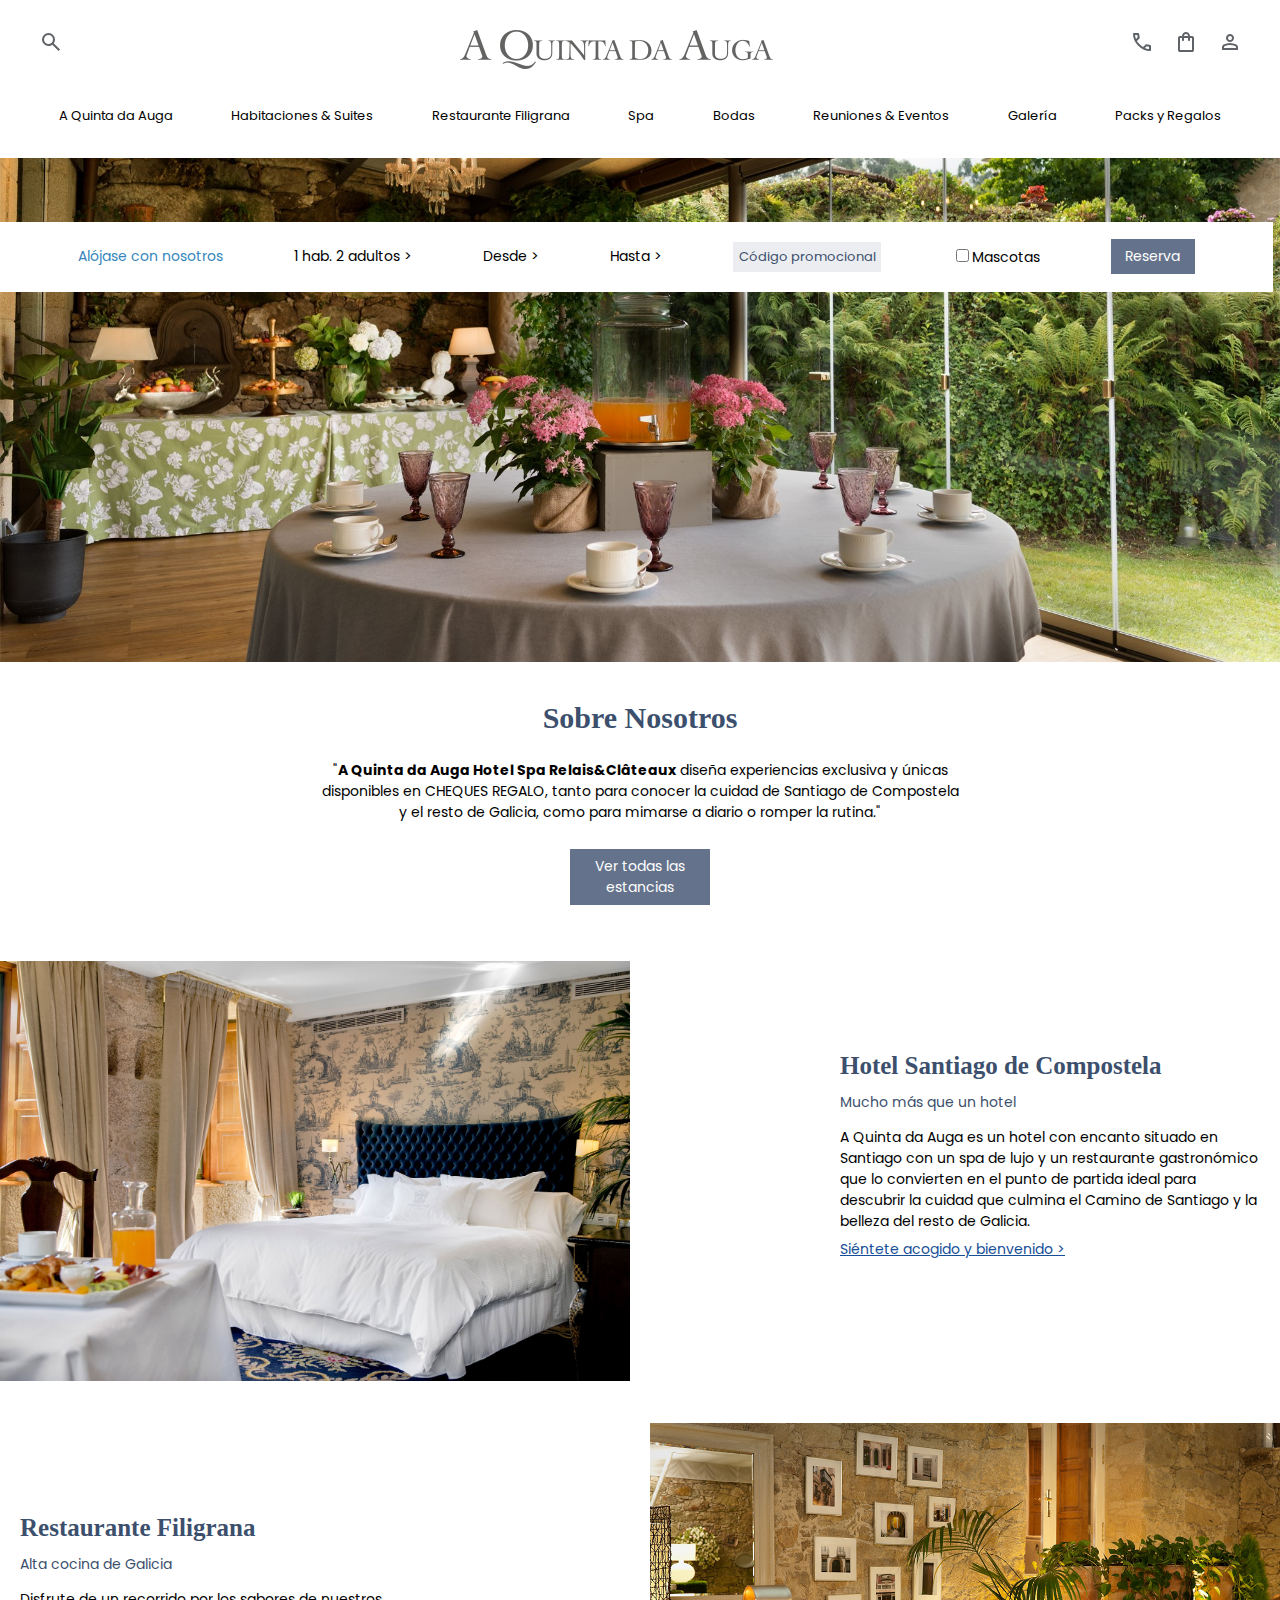
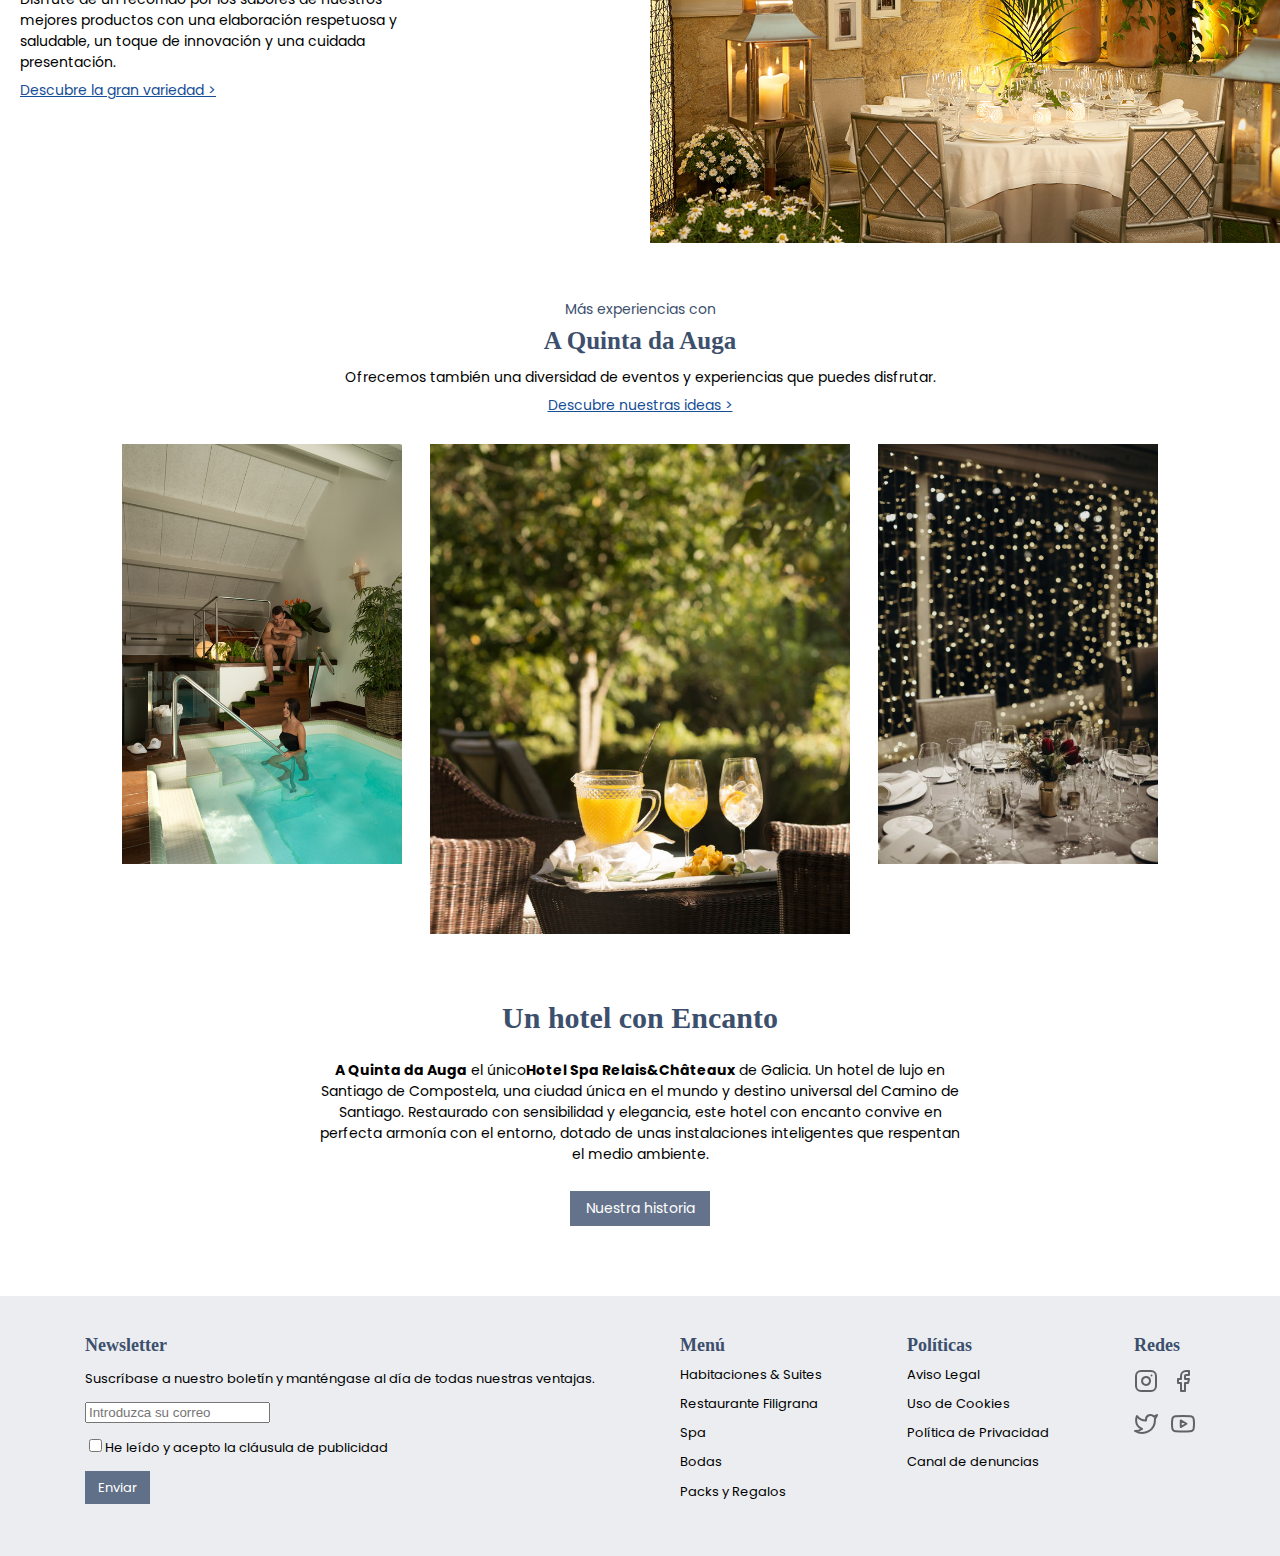
<file: index.html>
<!DOCTYPE html>
<html lang="en">
<head>
    <meta charset="UTF-8">
    <meta name="viewport" content="width=device-width, initial-scale=1.0">
    <title>A Quinta da Auga</title>
    <link rel="stylesheet" href="style.css">
    <link href="https://fonts.googleapis.com/css2?family=Poppins:ital,wght@0,100;0,200;0,300;0,400;0,500;0,600;0,700;0,800;0,900;1,100;1,200;1,300;1,400;1,500;1,600;1,700;1,800;1,900&display=swap" rel="stylesheet">
    <link href="https://fonts.googleapis.com/css2?family=EB+Garamond:ital,wght@0,400..800;1,400..800&family=Poppins:ital,wght@0,100;0,200;0,300;0,400;0,500;0,600;0,700;0,800;0,900;1,100;1,200;1,300;1,400;1,500;1,600;1,700;1,800;1,900&display=swap" rel="stylesheet">
    <div id="cabecera">
        <div class="menu_superior">
            <div id="iconos">
                <div class="buscador"></div>
                <div class="buscador"></div>
                <div class="buscador"><img src="./Iconos/search_24dp_5F6368_FILL0_wght400_GRAD0_opsz24.svg"></img></div>
            </div>
            <div class="logo"><a href="./index.html"><img src="./Imagenes/logo-aquintadaauga.png"></a></img></div>
            <div id="iconos">
                <div class="contacto"><img src="./Iconos/call_24dp_5F6368_FILL0_wght400_GRAD0_opsz24.svg"></img></div>
                <div class="carrito"><img src="./Iconos/shopping_bag_24dp_5F6368_FILL0_wght400_GRAD0_opsz24.svg"></img></div>
                <div class="cuenta"><a a href="paginas/contacto.html"><img src="./Iconos/person_24dp_5F6368_FILL0_wght400_GRAD0_opsz24.svg"></img></a></div>
            </div>
        </div>
        <div class="menu">
            <div id="apartados">A Quinta da Auga</div>
            <div id="apartados">Habitaciones & Suites</div>
            <div id="apartados">Restaurante Filigrana</div>
            <div id="apartados">Spa</div>
            <div id="apartados">Bodas</div>
            <div id="apartados">Reuniones & Eventos</div>
            <div id="apartados">Galería</div>
            <div id="apartados">Packs y Regalos</div>
        </div>
    </div>
</head>
<body>
    <div id="inicio">
        <div id="reserva">
            <p class="reserva_texto">Alójase con nosotros</p>
            <p>1 hab. 2 adultos ></p>
            <p>Desde ></p>
            <p>Hasta ></p>
            <p class="codigo">Código promocional</p>
            <form><input type="checkbox">Mascotas</form>
            <div class="botones">Reserva</div>
        </div>
        <a class="imagen_principal"></a>
    </div>
    <div id="presentacion">
        <div class="titulo">Sobre Nosotros</div>
        <div class="texto">"<strong>A Quinta da Auga Hotel Spa Relais&Clâteaux</strong> diseña experiencias exclusiva y únicas disponibles en CHEQUES REGALO, tanto para conocer la cuidad de Santiago de Compostela y el resto de Galicia, como para mimarse a diario o romper la rutina."</div>
        <div id="boton">Ver todas las estancias</div>
    </div>
    
    <div id="bloque1">
        <div id="foto1"></div>
        <div id="info1">
            <div id="titulo" class="titulo1">Hotel Santiago de Compostela</div>
            <div id="subtitulo" class="subtitulo1">Mucho más que un hotel</div>
            <div id="texto" class="texto1">A Quinta da Auga es un hotel con encanto situado en Santiago con un spa de lujo y un restaurante gastronómico que lo convierten en el punto de partida ideal para descubrir la cuidad que culmina el Camino de Santiago y la belleza del resto de Galicia.</div>
            <div id="enlace" class="enlace1"><a id="enlace" href="http://127.0.0.1:3000/index.html">Siéntete acogido y bienvenido ></a></div>
        </div>
    </div>
    <div id="bloque2">
        <div id="foto2"></div>
        <div id="info2">
            <div id="titulo" class="titulo2">Restaurante Filigrana</div>
            <div id="subtitulo" class="subtitulo2">Alta cocina de Galicia</div>
            <div id="texto" class="texto2">Disfrute de un recorrido por los sabores de nuestros mejores productos con una elaboración respetuosa y saludable, un toque de innovación y una cuidada presentación.</div>
            <div id="enlace" class="enlace2"><a id="enlace" href="http://127.0.0.1:3000/index.html">Descubre la gran variedad ></a></div>
        </div>
    </div>
    <div id="bloque5">
        <div id="info5">
            <div class="subtitulo5">Más experiencias con</div>
            <div class="titulo5">A Quinta da Auga</div>
            <div id="texto" class="texto5">Ofrecemos también una diversidad de eventos y experiencias que puedes disfrutar.</div>
            <div class="enlace5"><a id="enlace" href="http://127.0.0.1:3000/index.html">Descubre nuestras ideas ></a></div>
        </div>
    </div>
    <div id="subloque1">
        <div class="foto1_bloque5"></div>
        <div class="foto2_bloque5"></div>
        <div class="foto3_bloque5"></div>
    </div>

    <div id="presentacion_historia">
        <div class="titulo">Un hotel con Encanto</div>
        <div class="texto"><strong>A Quinta da Auga</strong> el único<strong>Hotel Spa Relais&Châteaux</strong> de Galicia. Un hotel de lujo en Santiago de Compostela, una ciudad única en el mundo y destino universal del Camino de Santiago. Restaurado con sensibilidad y elegancia, este hotel con encanto convive en perfecta armonía con el entorno, dotado de unas instalaciones inteligentes que respentan el medio ambiente.</div>
        <div id="boton">Nuestra historia</div>
    </div>

    <div id="footer">
        <div id="footer_superior">
            <div class="newsletter">
                <div class="titulo_footer">Newsletter</div>
                <div>Suscríbase a nuestro boletín y manténgase al día de todas nuestras ventajas.</div>
                <form><input placeholder="Introduzca su correo"></form>
                <form><input type="checkbox">He leído y acepto la cláusula de publicidad</form>
                <div class="boton">Enviar</div>
            </div>
            <div class="footer_menu">
                <div class="titulo_footer">Menú</div>        
                <div class="apartados">Habitaciones & Suites</div>
                <div class="apartados">Restaurante Filigrana</div>
                <div class="apartados">Spa</div>
                <div class="apartados">Bodas</div>
                <div class="apartados">Packs y Regalos</div>
            </div>
            <div class="footer_menu">
                <div class="titulo_footer">Políticas</div>
                <div>Aviso Legal</div>
                <div>Uso de Cookies</div>
                <div>Política de Privacidad</div>
                <div>Canal de denuncias</div>
            </div>
            <div class="footer_redes">
                <div class="titulo_footer">Redes</div>
                <div class="redes">
                    <div class="insta"><img src="./Iconos/instagram (1).svg"></img></div>
                    <div class="facebook"><img src="./Iconos/facebook.svg"></img></div>
                    <div class="twitter"><img src="./Iconos/twitter (1).svg"></div>
                    <div class="youtube"><img src="./Iconos/youtube (1).svg"></img></div>
                </div>
                
            </div>
        </div>
    </div>
</body>
</html>
</file>
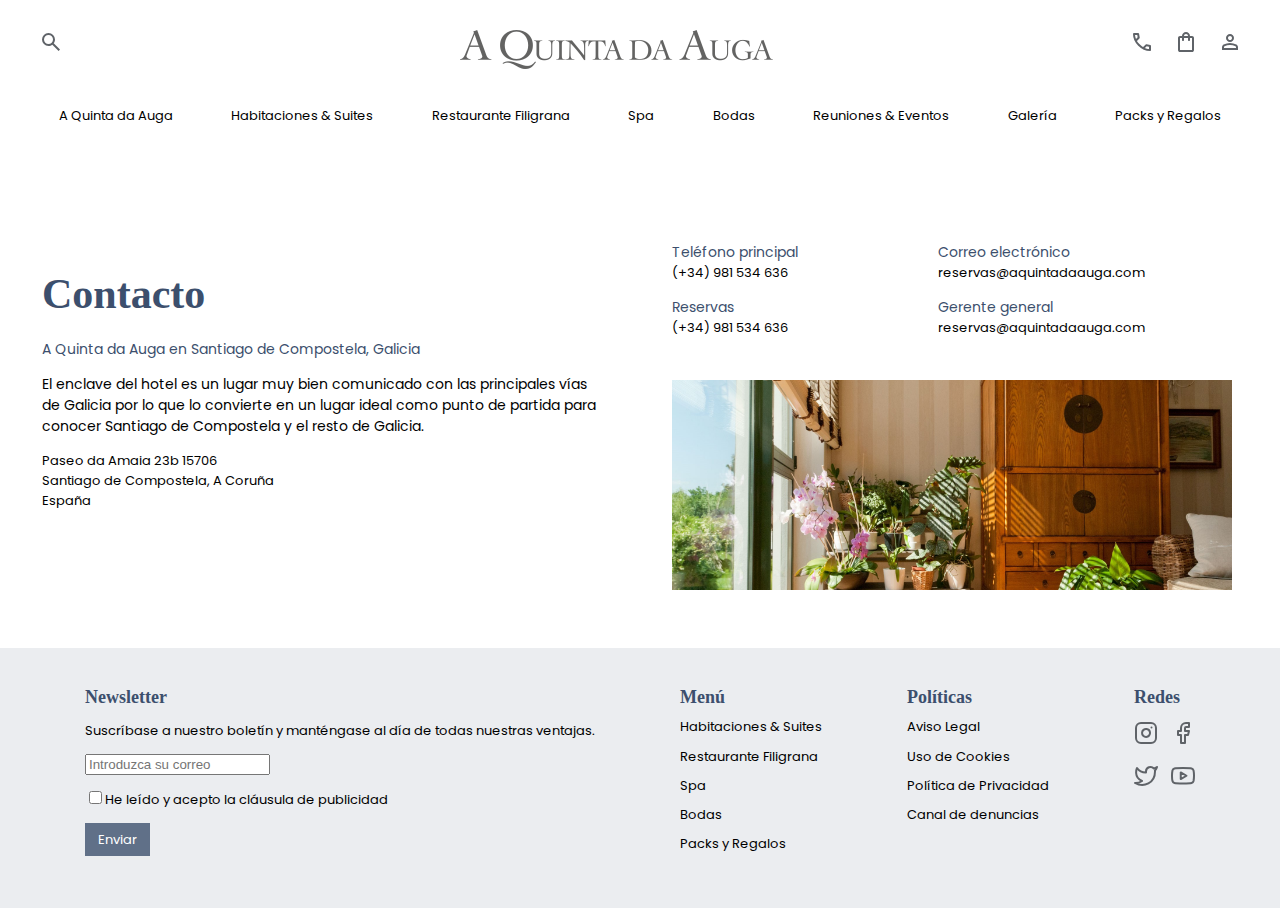
<file: paginas/contacto.html>
<!DOCTYPE html>
<html lang="en">
<head>
    <meta charset="UTF-8">
    <meta name="viewport" content="width=device-width, initial-scale=1.0">
    <title>Contacto</title>
    <link rel="stylesheet" href="contacto.css">
    <link href="https://fonts.googleapis.com/css2?family=Poppins:ital,wght@0,100;0,200;0,300;0,400;0,500;0,600;0,700;0,800;0,900;1,100;1,200;1,300;1,400;1,500;1,600;1,700;1,800;1,900&display=swap" rel="stylesheet">
    <link href="https://fonts.googleapis.com/css2?family=EB+Garamond:ital,wght@0,400..800;1,400..800&family=Poppins:ital,wght@0,100;0,200;0,300;0,400;0,500;0,600;0,700;0,800;0,900;1,100;1,200;1,300;1,400;1,500;1,600;1,700;1,800;1,900&display=swap" rel="stylesheet">
    <div id="cabecera">
        <div class="menu_superior">
            <div id="iconos">
                <div class="buscador"></div>
                <div class="buscador"></div>
                <div class="buscador"><img src="../Iconos/search_24dp_5F6368_FILL0_wght400_GRAD0_opsz24.svg"></img></div>
            </div>
            <div class="logo"><a href="../index.html"><img src="../Imagenes/logo-aquintadaauga.png"></img></a></div>
            <div id="iconos">
                <div class="contacto"><img src="../Iconos/call_24dp_5F6368_FILL0_wght400_GRAD0_opsz24.svg"></img></div>
                <div class="carrito"><img src="../Iconos/shopping_bag_24dp_5F6368_FILL0_wght400_GRAD0_opsz24.svg"></img></div>
                <div class="cuenta"><img src="../Iconos/person_24dp_5F6368_FILL0_wght400_GRAD0_opsz24.svg"></img></div>
            </div>
        </div>
        <div class="menu">
            <div id="apartados">A Quinta da Auga</div>
            <div id="apartados">Habitaciones & Suites</div>
            <div id="apartados">Restaurante Filigrana</div>
            <div id="apartados">Spa</div>
            <div id="apartados">Bodas</div>
            <div id="apartados">Reuniones & Eventos</div>
            <div id="apartados">Galería</div>
            <div id="apartados">Packs y Regalos</div>
        </div>
    </div>


    <div id="contacto">
        <div class="izquierda">
            <div class="titulo">Contacto</div>
            <div class="subtitulo">A Quinta da Auga en Santiago de Compostela, Galicia</div>
            <div class="texto">El enclave del hotel es un lugar muy bien comunicado con las principales vías de Galicia por lo que lo convierte en un lugar ideal como punto de partida para conocer Santiago de Compostela y el resto de Galicia.</div>
            <div class="texto_pequeno">Paseo da Amaia 23b 15706</div>
            <div class="texto_pequeno">Santiago de Compostela, A Coruña</div>
            <div class="texto_pequeno">España</div>
        </div>
        <div class="derecha">
            <div class="info">
                <div class="info1">
                    <div class="subtitulo_pequeno">Teléfono principal</div>
                    <div class="texto_pequeno">(+34) 981 534 636</div>
                    <div class="subtitulo_pequeno">Reservas</div>
                    <div class="texto_pequeno">(+34) 981 534 636</div>
                </div>
                <div class="info2">
                    <div class="subtitulo_pequeno">Correo electrónico</div>
                    <div class="texto_pequeno">reservas@aquintadaauga.com</div>
                    <div class="subtitulo_pequeno">Gerente general</div>
                    <div class="texto_pequeno">reservas@aquintadaauga.com</div>
                </div>
            </div>
            <div class="foto"></div>
        </div>
    </div>

    <div id="footer">
        <div id="footer_superior">
            <div class="newsletter">
                <div class="titulo_footer">Newsletter</div>
                <div>Suscríbase a nuestro boletín y manténgase al día de todas nuestras ventajas.</div>
                <form><input placeholder="Introduzca su correo"></form>
                <form><input type="checkbox">He leído y acepto la cláusula de publicidad</form>
                <div class="boton">Enviar</div>
            </div>
            <div class="footer_menu">
                <div class="titulo_footer">Menú</div>        
                <div class="apartados">Habitaciones & Suites</div>
                <div class="apartados">Restaurante Filigrana</div>
                <div class="apartados">Spa</div>
                <div class="apartados">Bodas</div>
                <div class="apartados">Packs y Regalos</div>
            </div>
            <div class="footer_menu">
                <div class="titulo_footer">Políticas</div>
                <div>Aviso Legal</div>
                <div>Uso de Cookies</div>
                <div>Política de Privacidad</div>
                <div>Canal de denuncias</div>
            </div>
            <div class="footer_redes">
                <div class="titulo_footer">Redes</div>
                <div class="redes">
                    <div class="insta"><img src="../Iconos/instagram (1).svg"></img></div>
                    <div class="facebook"><img src="../Iconos/facebook.svg"></img></div>
                    <div class="twitter"><img src="../Iconos/twitter (1).svg"></div>
                    <div class="youtube"><img src="../Iconos/youtube (1).svg"></img></div>
                </div>
                
            </div>
        </div>
    </div>
</head>
<body>
    
</body>
</html>
</file>
<file: style.css>
head{
    margin: 0;
    padding: 0;
    width: 100vw;
    height: 20vh;
}

body{
    margin: 0;
    padding: 0;
    height: 80vh;
    font-family: "Poppins";
    font-size: 14px;
}

#cabecera{
    background-color: rgb(255, 255, 255);
    height: 22%;
    display: flex;
    flex-direction: column;
    justify-content: space-evenly;
}

#inicio{
    width: 100%;
    display: flex;
    align-items: center;
    background-image: url(./Imagenes/anexo-salon-fonte-web.jpg);
    background-size: cover;
    height: 36em;
    position: relative;
}

.menu_superior{
    display: flex;
    width: 100%;
    flex-direction: row;
    justify-content: center;
    justify-content: space-between;
}

#iconos{
    display: flex;
    gap:1.4em;
    padding-right: 3%;
}

.buscador{
    height: 4%;
    align-items: left;
}

.menu{
    font-size: small;
    display: flex;
    justify-content: space-evenly;
}

#reserva{
    position: absolute;
    top:0;
    margin-top: 5%;
    padding: 0.5%;
    background-color: white;
    display: flex;
    justify-content:space-evenly;
    width: 90em;
    justify-items: center;
    align-items:center ;
}

.codigo{
    background-color:  rgba(60, 79, 109, 0.103);
    padding: 0.4em;
    color: rgb(60, 79, 109);
    font-size: small;
}

#apartados{
    display: inline-block;
    text-decoration: none;
    color: black;
    border-bottom: 2px solid transparent;
    transition: 0.3s ease;
}

#apartados:hover{
    border-bottom: 2px solid #3586bc;
    color:#3586bc;
}

.reserva_texto{
    color:#3586bc;
}

#presentacion{
    display: flex;
    width: 100%;
    flex-direction: column;
    align-content: center;
    justify-content: center;
    text-align: center;
    padding-bottom:1em;

}

.titulo{
    font-size: large;
    font-weight: 600;
    color: rgb(60, 79, 109);
    text-align: center;
    padding-top: 3%;
    font-family: "Garamound";
    font-size: 30px;
}

.texto{
    margin-left: 25%;
    margin-right: 25%;
    text-align: center;
    padding-top: 2%;
    padding-bottom: 2%;
}
#bloque1{
    padding-top: 3em;
    display: flex;
    flex-direction:row;
    flex-wrap: wrap;
    gap:15em;
}

#foto1{
    background-image: url(./Imagenes/habitacion_hotel.jpg);
    background-size: cover;
    background-repeat: no-repeat;
    height: 30em;
    width: 45em;
}

#info1{
    padding-top: 5em;
    width: 30em;
}

#titulo{
    font-size: large;
    font-weight: 600;
    color: rgb(60, 79, 109);
    text-align: left;
    padding-top: 5%;
    font-family: "Garamound";
    font-size: 25px;
    padding-bottom: 0.5em;
}

#subtitulo{
    color: rgb(60, 79, 109);
    padding-bottom: 1em;
    font-weight: 400;
}

#texto{
    padding-bottom: 0.5em;
}

#enlace{
    color: rgb(22, 78, 151);
}

#bloque2{
    padding-top: 3em;
    display: flex;
    flex-direction:row-reverse;
    flex-wrap: wrap;
    gap:15em;
}

#foto2{
    background-image: url(./Imagenes/boda-a-quinta-da-agua-4.jpg);
    background-size: cover;
    background-repeat: no-repeat;
    height: 30em;
    width: 45em;
}

#info2{
    padding-top: 5em;
    width: 30em;
}

#presentacion_historia{
    display: flex;
    width: 100%;
    flex-direction: column;
    align-content: center;
    justify-content: center;
    text-align: center;
    padding-bottom: 5em;
}

#bloque5{
    padding-top: 4em;
    display: flex;
    flex-direction: row;
    justify-content: center;
    align-items: center;
    text-align: center;
}

.titulo5{
    font-size: large;
    font-weight: 600;
    color: rgb(60, 79, 109);
    text-align: left;
    font-family: "Garamound";
    font-size: 25px;
    padding-bottom: 0.5em;
    justify-content: center;
    text-align: center;
}

.subtitulo5{
    color: rgb(60, 79, 109);
    padding-bottom: 0.5em;
    font-weight: 400;
}

#subloque1{
    display: flex;
    flex-direction: row;
    flex-wrap: wrap;
    justify-content: center;
    gap:2em;
    padding-top: 2em;
    padding-bottom: 2em;
    
}

.foto1_bloque5{
    background-image:url(./Imagenes/spa-privado-a-quinta-da-auga_1.jpg) ;
    background-size: cover;
    background-repeat: no-repeat;
    height: 30em;
    width: 20em;
    background-position: center;
    transition: 0.3s;
}

.foto1_bloque5:hover{
    filter: opacity(1);
}

.foto2_bloque5{
    background-image:url(./Imagenes/mesas-jardines-aquintadaauga-2.jpg) ;
    background-size: cover;
    background-repeat: no-repeat;
    height: 35em;
    width: 30em;
    background-position: center;
}

.foto3_bloque5{
    background-image: url(./Imagenes/803b49ddc2ba8c0ffeeaec24c7d5cf78.jpg);
    background-size: cover;
    background-repeat: no-repeat;
    height: 30em;
    width: 20em;
    background-position: center;
}

#footer{
    background-color:  rgba(60, 79, 109, 0.103);
    height: 20em;
    display: flex;
    flex-direction: column;
    font-size: small;
}

#footer_superior{
    padding-top: 3em;
    display: flex;
    flex-direction: row;
    justify-content: space-evenly;
}
.newsletter{
    display: flex;
    flex-direction: column;
    gap: 1em;
}

.footer_menu{
    display: flex;
    flex-direction: column;
    gap: 0.7em;
}

.titulo_footer{
    font-size: large;
    font-weight: 600;
    color: rgb(60, 79, 109);
    font-family: "Garamound";
}

.redes{
    padding-top: 1em;
    display: grid;
    grid-template-areas: "insta    facebook"
                         "twitter  youtube";
    gap:1em;
}

.insta{
    grid-area: insta;
}

.facebook{
    grid-area: facebook;
}

.twitter{
    grid-area: twitter;
}

.youtube{
    grid-area: youtube;
}

#boton{
    background-color: rgba(60, 79, 109, 0.795);
    padding: 0.5em;
    padding-left: 1em;
    padding-right: 1em;
    width: 8em;
    align-self: center;
    color:white;
}

.boton{
    background-color: rgba(60, 79, 109, 0.795);
    padding: 0.5em;
    padding-left: 1em;
    padding-right: 1em;
    width: 3em;
    align-items: center;
    justify-self: center;
    color:white;
}

.botones{
    background-color: rgba(60, 79, 109, 0.795);
    padding: 0.5em;
    padding-left: 1em;
    padding-right: 1em;
    width: 4em;
    align-items: center;
    justify-self: center;
    color:white;
}
</file>
<file: paginas/contacto.css>
head{
    margin: 0;
    padding: 0;
    width: 100vw;
    height: 20vh;
}

body{
    margin: 0;
    padding: 0;
    height: 80vh;
    font-family: "Poppins";
    font-size: 14px;
}

#cabecera{
    background-color: rgb(255, 255, 255);
    height: 22%;
    display: flex;
    flex-direction: column;
    justify-content: space-evenly;
}


#apartados{
    display: inline-block;
    text-decoration: none;
    color: black;
    border-bottom: 2px solid transparent;
    transition: 0.3s ease;
}

#apartados:hover{
    border-bottom: 2px solid #3586bc;
    color:#3586bc;
}

#inicio{
    width: 100%;
    display: flex;
    align-items: center;
    background-image: url(./Imagenes/anexo-salon-fonte-web.jpg);
    background-size: cover;
    height: 36em;
    position: relative;
}

.menu_superior{
    display: flex;
    width: 100%;
    flex-direction: row;
    justify-content: center;
    justify-content: space-between;
}

#iconos{
    display: flex;
    gap:1.4em;
    padding-right: 3%;
}

.buscador{
    height: 4%;
    align-items: left;
}

.menu{
    font-size: small;
    display: flex;
    justify-content: space-evenly;
}

#contacto{
    height: 35em;
    display: flex;
    flex-direction: row;
    gap: 5em;
}

.izquierda{
    padding-left: 3em;
    padding-top: 8em;
}

.titulo{
    font-size: large;
    font-weight: 600;
    color: rgb(60, 79, 109);
    text-align: left;
    font-family: "Garamound";
    font-size: 3em;
    padding-bottom: 0.5em;
}

.subtitulo{
    color: rgb(60, 79, 109);
    padding-bottom: 1em;
    font-weight: 400;
}

.subtitulo_pequeno{
    color: rgb(60, 79, 109);
    padding-top: 1em;
    font-weight: 400;
}

.texto{
    text-align: left;
    width: 40em;
    padding-bottom: 1em;
}

.texto_pequeno{
    text-align: left;
    font-size: small;
}

.foto{
    background-image: url(../Imagenes/hotel-spa-a-quinta-da-auga-planta-2.jpg);
    background-repeat: no-repeat;
    background-size: cover;
    width: 40em;
    height: 15em;
}

.derecha{
    padding-top: 5em;
    display: flex;
    flex-direction: column;
    gap:3em;
}

.info{
    display: flex;
    flex-direction: row;
    gap:10em;
}

#footer{
    background-color:  rgba(60, 79, 109, 0.103);
    height: 20em;
    display: flex;
    flex-direction: column;
    font-size: small;
}

#footer_superior{
    padding-top: 3em;
    display: flex;
    flex-direction: row;
    justify-content: space-evenly;
}
.newsletter{
    display: flex;
    flex-direction: column;
    gap: 1em;
}

.footer_menu{
    display: flex;
    flex-direction: column;
    gap: 0.7em;
}

.titulo_footer{
    font-size: large;
    font-weight: 600;
    color: rgb(60, 79, 109);
    font-family: "Garamound";
}

.redes{
    padding-top: 1em;
    display: grid;
    grid-template-areas: "insta    facebook"
                         "twitter  youtube";
    gap:1em;
}

.insta{
    grid-area: insta;
}

.facebook{
    grid-area: facebook;
}

.twitter{
    grid-area: twitter;
}

.youtube{
    grid-area: youtube;
}

#boton{
    background-color: rgba(60, 79, 109, 0.795);
    padding: 0.5em;
    padding-left: 1em;
    padding-right: 1em;
    width: 8em;
    align-self: center;
    color:white;
}

.boton{
    background-color: rgba(60, 79, 109, 0.795);
    padding: 0.5em;
    padding-left: 1em;
    padding-right: 1em;
    width: 3em;
    align-items: center;
    justify-self: center;
    color:white;
}

.botones{
    background-color: rgba(60, 79, 109, 0.795);
    padding: 0.5em;
    padding-left: 1em;
    padding-right: 1em;
    width: 4em;
    align-items: center;
    justify-self: center;
    color:white;
}
</file>
